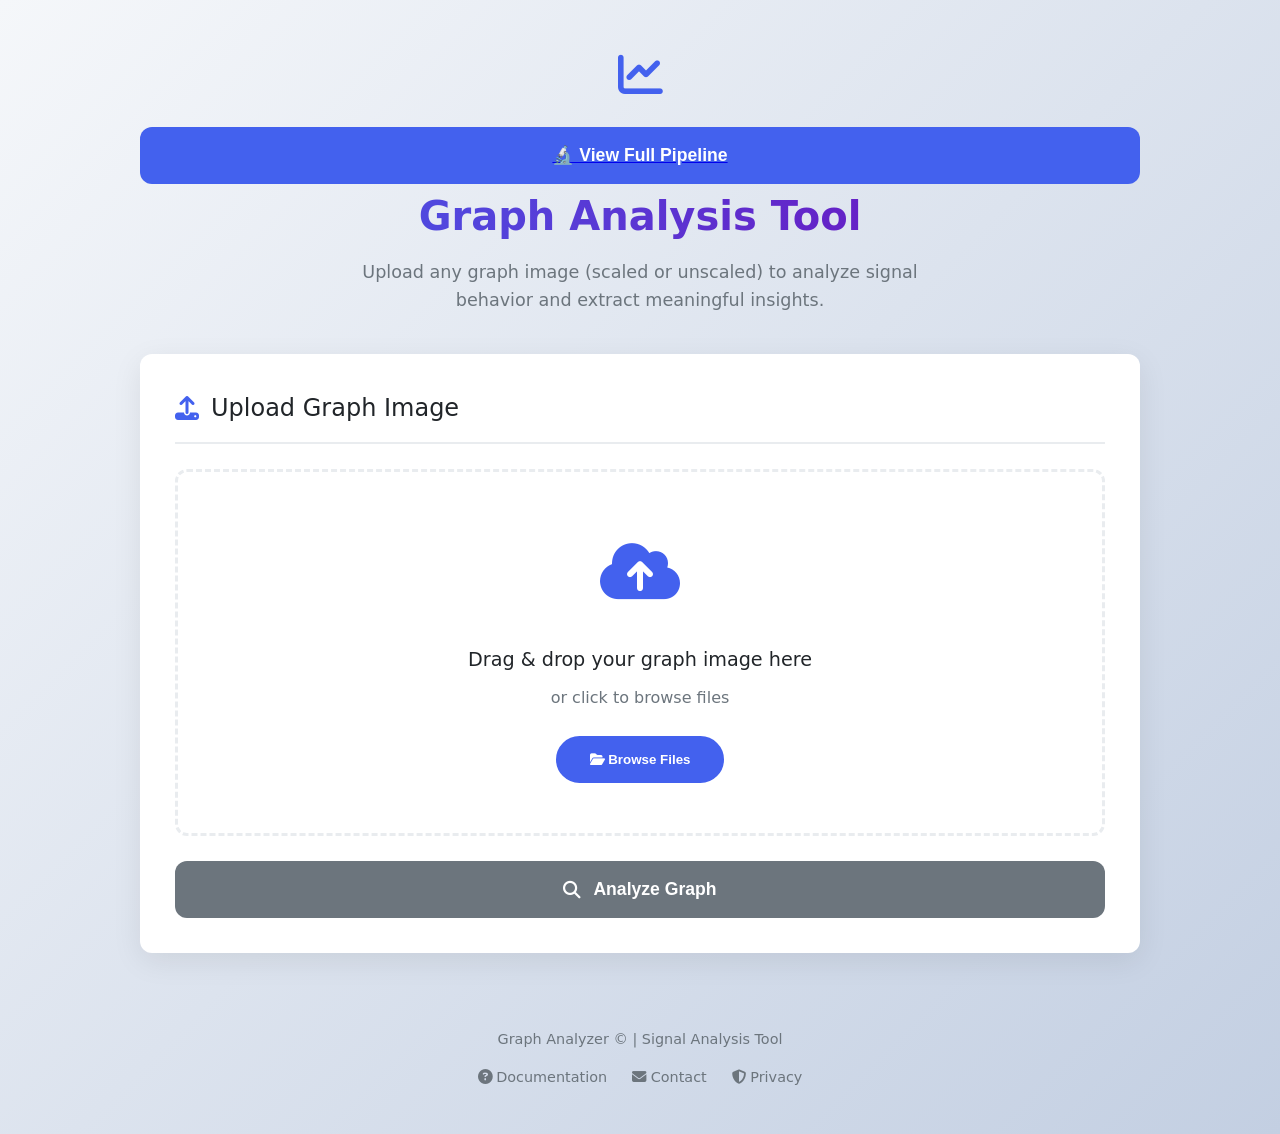
<file: templates/index.html>
<!DOCTYPE html>
<html lang="en">
<head>
    <meta charset="UTF-8">
    <meta name="viewport" content="width=device-width, initial-scale=1.0">
    <title>Graph Analyzer | Signal Analysis Tool</title>
    <link rel="stylesheet" href="https://cdnjs.cloudflare.com/ajax/libs/font-awesome/6.4.0/css/all.min.css">
    <style>
        @import url('/static/css/style.css');
    </style>
</head>
<body>
    <div class="container">
        <header>
            <div class="logo">
                <i class="fas fa-chart-line"></i>
            </div>
            <a href="/pipeline">
                <button class="analyze-btn" style="margin-top:10px;">
                🔬 View Full Pipeline
                </button>
            </a>
            <h1>Graph Analysis Tool</h1>
            <p class="subtitle">Upload any graph image (scaled or unscaled) to analyze signal behavior and extract meaningful insights.</p>
        </header>

        <main>
            <div class="card upload-card">
                <div class="card-title">
                    <i class="fas fa-upload"></i>
                    <span>Upload Graph Image</span>
                </div>
                
                <div class="upload-area" id="uploadArea">
    <div class="upload-icon">
        <i class="fas fa-cloud-upload-alt"></i>
    </div>
    <div class="upload-text">Drag & drop your graph image here</div>
    <div class="upload-subtext">or click to browse files</div>
    
    <!-- Remove the label wrapping the button -->
    <div class="file-input-wrapper">
        <input type="file" name="image" id="imageInput" class="file-input" accept="image/*">
        <button type="button" class="file-label" id="browseBtn">
            <i class="fas fa-folder-open"></i>
            Browse Files
        </button>
    </div>
</div>
                
                <div class="selected-file" id="selectedFile">
                    <div class="file-icon">
                        <i class="fas fa-file-image"></i>
                    </div>
                    <div class="file-info">
                        <div class="file-name" id="fileName">No file selected</div>
                        <div class="file-size" id="fileSize">-</div>
                    </div>
                    <button class="remove-file" id="removeFile">
                        <i class="fas fa-times"></i>
                    </button>
                </div>
                
                <button class="analyze-btn" id="analyzeBtn" disabled>
                    <i class="fas fa-search"></i>
                    Analyze Graph
                </button>
            </div>
 <!-- ======================================================
     UNSCALED GRAPH OPTIONS (HIDDEN BY DEFAULT)
====================================================== -->
<div id="unscaledOptions">
    <h3>Unscaled Graph Settings</h3>

    <div class="unscaled-grid">

        <!-- Y Axis Meaning -->
        <div class="unscaled-field">
            <label for="yAxis">Y-axis meaning</label>
            <select id="yAxis">
                <option value="">Select</option>
                <option value="vibration">Vibration / Amplitude</option>
                <option value="temperature">Temperature</option>
                <option value="pressure">Pressure</option>
                <option value="generic">Generic signal</option>
            </select>
        </div>

        <!-- Y Axis Unit -->
        <div class="unscaled-field">
<label>Y-axis unit (optional)</label>
<select id="yUnit">
    <option value="">Select unit</option>
    <option value="mm/s">mm/s</option>
    <option value="°C">°C</option>
    <option value="bar">bar</option>
    <option value="V">Volt</option>
    <option value="A">Ampere</option>
    <option value="custom">Custom</option>
</select>
        </div>

        <!-- Y Min -->
        <div class="unscaled-field">
            <label for="yMin">Y-axis minimum (optional)</label>
            <input id="yMin" type="number" step="any" placeholder="e.g. 0">
        </div>

        <!-- Y Max -->
        <div class="unscaled-field">
            <label for="yMax">Y-axis maximum (optional)</label>
            <input id="yMax" type="number" step="any" placeholder="e.g. 120">
        </div>

        <!-- X Axis Meaning -->
        <div class="unscaled-field">
            <label for="xAxis">X-axis meaning</label>
            <select id="xAxis">
                <option value="">Select</option>
                <option value="time">Time</option>
                <option value="index">Sample index</option>
                <option value="distance">Distance</option>
            </select>
        </div>

        <!-- Sampling Rate -->
        <div class="unscaled-field">
            <label for="samplingRate">Sampling rate (optional)</label>
            <input id="samplingRate" type="number" step="any" placeholder="e.g. 100 Hz">
        </div>

        <!-- Expected Behavior -->
        <div class="unscaled-field">
            <label for="behavior">Expected behavior</label>
            <select id="behavior">
                <option value="">Select</option>
                <option value="stable">Stable</option>
                <option value="cyclic">Cyclic</option>
                <option value="increasing">Increasing</option>
                <option value="decreasing">Decreasing</option>
            </select>
        </div>

        <!-- Sensitivity -->
        <div class="unscaled-field">
            <label for="sensitivity">Detection sensitivity</label>
            <select id="sensitivity">
                <option value="">Select</option>
                <option value="low">Low (strict)</option>
                <option value="medium">Medium (balanced)</option>
                <option value="high">High (early detection)</option>
            </select>
        </div>
    </div>

    <div class="unscaled-hint">
        These inputs are optional. Providing real units or axis ranges enables more precise abnormality detection.
    </div>
</div>


            <div class="loading" id="loading">
                <div class="spinner"></div>
                <p>Processing your graph image. This may take a few seconds...</p>
            </div>
            
            <div class="card result-card" id="resultCard">
                <div class="result-header">
                    <div class="result-title">
                        <i class="fas fa-chart-bar"></i>
                        Analysis Results
                    </div>
                    <div class="status-badge" id="statusBadge">Unknown</div>
                </div>
                
                <div class="info-grid">
                    <div class="info-item">
                        <div class="info-label">Graph Type</div>
                        <div class="info-value" id="graphType">-</div>
                    </div>
                    <div class="info-item">
                        <div class="info-label">Confidence</div>
                        <div class="info-value confidence" id="confidence">-</div>
                    </div>
                    <div class="info-item">
                        <div class="info-label">Analysis Time</div>
                        <div class="info-value" id="analysisTime">-</div>
                    </div>
                </div>
                
                <div class="trend-box">
                    <div class="trend-title">Trend Analysis</div>
                    <div id="trendText">No trend data available.</div>
                </div>
                
                <div class="card-title">
                    <i class="fas fa-list-check"></i>
                    <span>Triggered Rules</span>
                </div>
                <ul class="rules-list" id="rulesList">
                    <li>No rules triggered.</li>
                </ul>
                <!-- ================= EXPLAINABILITY ================= -->
    <div class="card-title">
        <i class="fas fa-brain"></i>
    <span>Analysis Explanation</span>
</div>

<div id="severityBox" class="explain-box severity"></div>

<div id="summaryBox" class="explain-box summary"></div>

<div id="whyBox" class="explain-box">
  <h4>Why this was flagged</h4>
  <ul id="whyList"></ul>
</div>

<div id="fixBox" class="explain-box">
  <h4>What could improve this</h4>
  <ul id="fixList"></ul>
</div>

                <div class="card-title">
                    <i class="fas fa-sliders-h"></i>
                    <span>Extracted Features</span>
                </div>
                <ul class="features-list" id="featuresList">
                    <li>
                        <span class="feature-name">No features extracted.</span>
                        <span class="feature-value">-</span>
                    </li>
                </ul>
            </div>
        </main>
        
        <footer>
            <p>Graph Analyzer &copy; <span id="currentYear"></span> | Signal Analysis Tool</p>
            <div class="footer-links">
                <a href="#"><i class="fas fa-question-circle"></i> Documentation</a>
                <a href="#"><i class="fas fa-envelope"></i> Contact</a>
                <a href="#"><i class="fas fa-shield-alt"></i> Privacy</a>
            </div>
        </footer>
    </div>

   <script src="/static/js/app.js"></script>

</body>
</html>
</file>
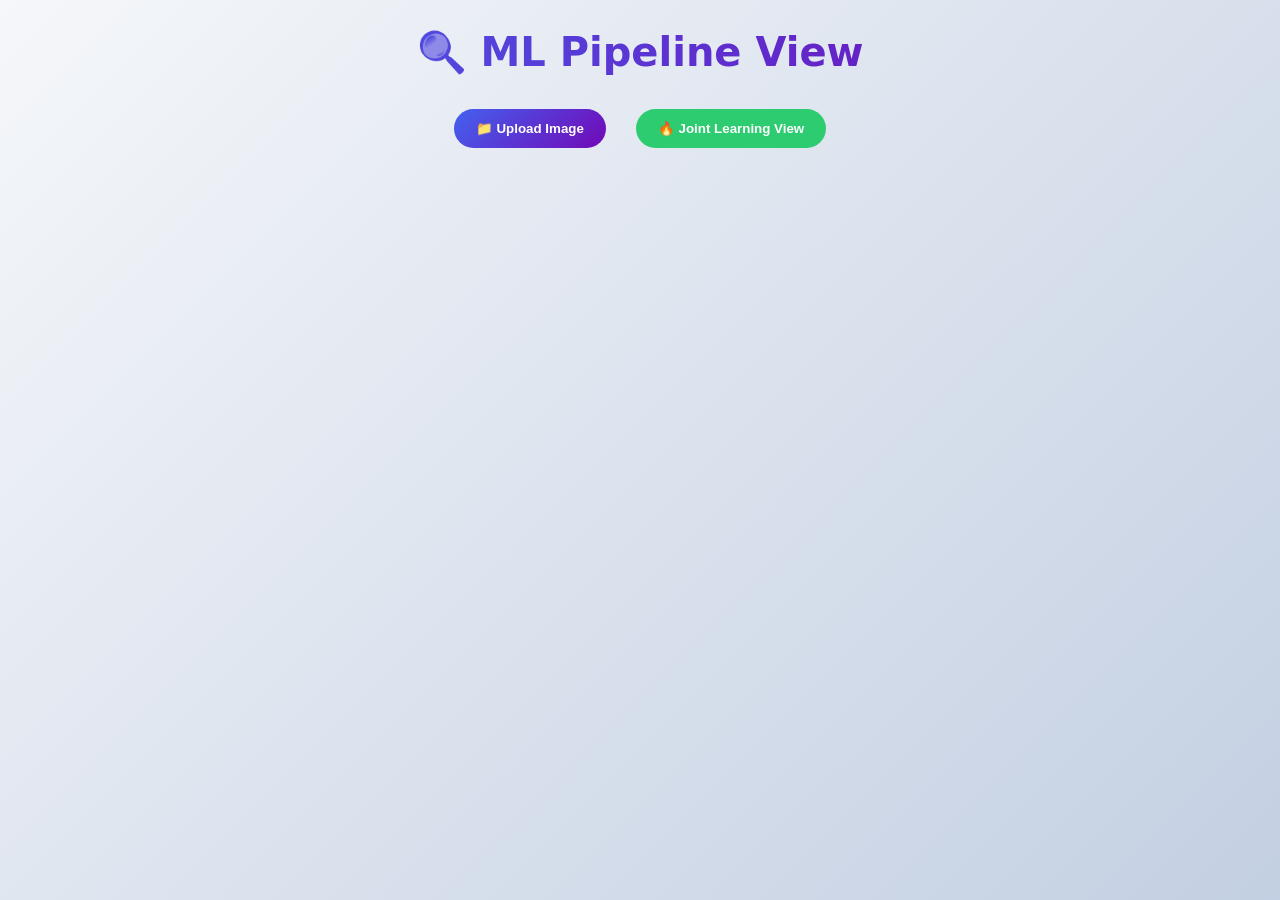
<file: templates/pipeline.html>
<!DOCTYPE html>
<html lang="en">
<head>
    <meta charset="UTF-8">
    <title>Pipeline View</title>
    <link rel="stylesheet" href="/static/css/style.css">
    <style>
        .pipeline-container {
            display: flex;
            gap: 20px;
            overflow-x: auto;
            padding: 20px;
        }

        .step-card {
            min-width: 300px;
            background: white;
            border-radius: 12px;
            padding: 20px;
            box-shadow: var(--box-shadow);
            border-top: 6px solid var(--primary);
        }

        .step-title {
            font-weight: bold;
            margin-bottom: 10px;
        }

        .step-content {
            font-size: 0.9rem;
            color: var(--gray);
        }

        .arrow {
            font-size: 2rem;
            display: flex;
            align-items: center;
        }

        pre {
            background: #f4f4f4;
            padding: 10px;
            border-radius: 8px;
            overflow-x: auto;
        }
    </style>
</head>
<body>

<div class="container">

    <h1 class="pipeline-title">🔍 ML Pipeline View</h1>

    <!-- Upload Section -->
    <div class="upload-section">
        <input type="file" id="pipelineFile" hidden />
        <button class="upload-btn" onclick="document.getElementById('pipelineFile').click()">
            📁 Upload Image
        </button>

        <span id="fileNameDisplay"></span>

        
        <button class="run-btn" onclick="runJointPipeline()">🔥 Joint Learning View</button>
    </div>

    <!-- Pipeline Steps -->
    <div class="pipeline-vertical" id="pipelineContainer"></div>

</div>

<script src="/static/js/pipeline.js"></script>
</body>
</html>
</file>
<file: static/css/style.css>
:root {
            --primary: #4361ee;
            --primary-dark: #3a56d4;
            --secondary: #7209b7;
            --success: #2ecc71;
            --warning: #f39c12;
            --danger: #e74c3c;
            --light: #f8f9fa;
            --dark: #212529;
            --gray: #6c757d;
            --light-gray: #e9ecef;
            --border-radius: 12px;
            --box-shadow: 0 8px 30px rgba(0, 0, 0, 0.08);
            --box-shadow-hover: 0 15px 40px rgba(0, 0, 0, 0.12);
            --transition: all 0.3s ease;
        }

        * {
            margin: 0;
            padding: 0;
            box-sizing: border-box;
        }

        body {
            font-family: 'Segoe UI', system-ui, -apple-system, sans-serif;
            background: linear-gradient(135deg, #f5f7fa 0%, #c3cfe2 100%);
            color: var(--dark);
            line-height: 1.6;
            min-height: 100vh;
            padding: 20px;
        }

        .container {
            max-width: 1000px;
            margin: 0 auto;
        }

        header {
            text-align: center;
            margin-bottom: 40px;
            padding-top: 20px;
        }

        .logo {
            font-size: 2.8rem;
            color: var(--primary);
            margin-bottom: 15px;
        }

        h1 {
            font-size: 2.5rem;
            font-weight: 700;
            color: var(--dark);
            margin-bottom: 10px;
            background: linear-gradient(90deg, var(--primary), var(--secondary));
            -webkit-background-clip: text;
            -webkit-text-fill-color: transparent;
            background-clip: text;
        }

        .subtitle {
            font-size: 1.1rem;
            color: var(--gray);
            max-width: 600px;
            margin: 0 auto;
        }

        .card {
            background-color: white;
            border-radius: var(--border-radius);
            box-shadow: var(--box-shadow);
            padding: 35px;
            margin-bottom: 30px;
            transition: var(--transition);
        }

        .card:hover {
            box-shadow: var(--box-shadow-hover);
        }

        .card-title {
            display: flex;
            align-items: center;
            gap: 12px;
            font-size: 1.5rem;
            color: var(--dark);
            margin-bottom: 25px;
            padding-bottom: 15px;
            border-bottom: 2px solid var(--light-gray);
        }

        .card-title i {
            color: var(--primary);
        }

        .upload-area {
            border: 3px dashed var(--light-gray);
            border-radius: var(--border-radius);
            padding: 50px 20px;
            text-align: center;
            transition: var(--transition);
            cursor: pointer;
            margin-bottom: 25px;
        }

        .upload-area:hover, .upload-area.dragover {
            border-color: var(--primary);
            background-color: rgba(67, 97, 238, 0.03);
        }

        .upload-icon {
            font-size: 4rem;
            color: var(--primary);
            margin-bottom: 20px;
        }

        .upload-text {
            font-size: 1.2rem;
            margin-bottom: 10px;
            color: var(--dark);
        }

        .upload-subtext {
            color: var(--gray);
            margin-bottom: 25px;
        }

        .file-input {
            display: none;
        }

        .file-label {
            display: inline-block;
            background-color: var(--primary);
            color: white;
            padding: 14px 32px;
            border-radius: 50px;
            font-weight: 600;
            cursor: pointer;
            transition: var(--transition);
            border: 2px solid var(--primary);
        }

        .file-label:hover {
            background-color: var(--primary-dark);
            transform: translateY(-2px);
        }

        .selected-file {
            margin-top: 20px;
            margin-bottom: 20px;
            padding: 15px;
            background-color: var(--light-gray);
            border-radius: var(--border-radius);
            display: flex;
            align-items: center;
            gap: 15px;
            display: none;
        }

        .selected-file.show {
            display: flex;
        }

        .file-icon {
            font-size: 1.8rem;
            color: var(--primary);
        }

        .file-info {
            flex-grow: 1;
            text-align: left;
        }

        .file-name {
            font-weight: 600;
            margin-bottom: 5px;
        }

        .file-size {
            color: var(--gray);
            font-size: 0.9rem;
        }

        .remove-file {
            background: none;
            border: none;
            color: var(--danger);
            font-size: 1.2rem;
            cursor: pointer;
            transition: var(--transition);
        }

        .remove-file:hover {
            transform: scale(1.2);
        }

        .analyze-btn {
            width: 100%;
            background-color: var(--primary);
            color: white;
            border: none;
            padding: 18px;
            border-radius: var(--border-radius);
            font-size: 1.1rem;
            font-weight: 600;
            cursor: pointer;
            transition: var(--transition);
            display: flex;
            justify-content: center;
            align-items: center;
            gap: 12px;
        }

        .analyze-btn:hover {
            background-color: var(--primary-dark);
            transform: translateY(-3px);
        }

        .analyze-btn:disabled {
            background-color: var(--gray);
            cursor: not-allowed;
            transform: none;
        }

        .loading {
            display: none;
            text-align: center;
            padding: 30px;
        }

        .loading.show {
            display: block;
        }

        .spinner {
            width: 50px;
            height: 50px;
            border: 5px solid var(--light-gray);
            border-top: 5px solid var(--primary);
            border-radius: 50%;
            animation: spin 1s linear infinite;
            margin: 0 auto 20px;
        }
        /* ===============================
   Unscaled Graph Settings Card
================================ */
#unscaledOptions {
    display: none;
    margin-top: 24px;
    padding: 24px;
    /* background: linear-gradient(180deg, #f8fafc, #eef2f7); */
    background-color: white;
    margin-bottom: 24px;
    border-radius: 14px;
    border: 1px solid #dbe2ea;
    box-shadow: 0 10px 25px rgba(0,0,0,0.06);
}

#unscaledOptions h3 {
    margin-bottom: 18px;
    font-size: 1.3rem;
    font-weight: 600;
    color: #1f2937;
}

.unscaled-grid {
    display: grid;
    grid-template-columns: repeat(auto-fit, minmax(240px, 1fr));
    gap: 18px;
}

.unscaled-field {
    display: flex;
    flex-direction: column;
}

.unscaled-field label {
    font-size: 0.85rem;
    font-weight: 600;
    margin-bottom: 6px;
    color: #374151;
}

.unscaled-field select,
.unscaled-field input {
    padding: 10px 12px;
    font-size: 0.9rem;
    border-radius: 8px;
    border: 1px solid #cbd5e1;
    background: #fff;
}

.unscaled-field input::placeholder {
    color: #9ca3af;
}

.unscaled-hint {
    margin-top: 16px;
    font-size: 0.85rem;
    color: #6b7280;
}
.explain-box {
    background: #f8f9fa;
    border-radius: 10px;
    padding: 18px;
    margin-bottom: 20px;
}

.explain-box h4 {
    margin-bottom: 10px;
    color: #212529;
}

.explain-box ul {
    padding-left: 20px;
}

.explain-box li {
    margin-bottom: 8px;
}

/* Severity colors */
.severity-high {
    border-left: 6px solid #e74c3c;
    background: rgba(231, 76, 60, 0.08);
}

.severity-medium {
    border-left: 6px solid #f39c12;
    background: rgba(243, 156, 18, 0.08);
}

.severity-low {
    border-left: 6px solid #2ecc71;
    background: rgba(46, 204, 113, 0.08);
}

.summary {
    font-weight: 500;
    line-height: 1.5;
}

        @keyframes spin {
            0% { transform: rotate(0deg); }
            100% { transform: rotate(360deg); }
        }

        .result-card {
            display: none;
        }

        .result-card.show {
            display: block;
        }

        .result-header {
            display: flex;
            justify-content: space-between;
            align-items: center;
            margin-bottom: 25px;
            padding-bottom: 15px;
            border-bottom: 2px solid var(--light-gray);
        }

        .result-title {
            font-size: 1.5rem;
            color: var(--dark);
        }

        .status-badge {
            padding: 8px 18px;
            border-radius: 50px;
            font-weight: 600;
            font-size: 0.9rem;
            text-transform: uppercase;
            letter-spacing: 0.5px;
        }

        .status-success {
            background-color: rgba(46, 204, 113, 0.15);
            color: #27ae60;
        }

        .status-warning {
            background-color: rgba(243, 156, 18, 0.15);
            color: #d35400;
        }

        .status-danger {
            background-color: rgba(231, 76, 60, 0.15);
            color: #c0392b;
        }

        .info-grid {
            display: grid;
            grid-template-columns: repeat(auto-fit, minmax(250px, 1fr));
            gap: 20px;
            margin-bottom: 30px;
        }

        .info-item {
            background-color: var(--light);
            padding: 20px;
            border-radius: var(--border-radius);
            border-left: 4px solid var(--primary);
        }

        .info-label {
            font-size: 0.9rem;
            color: var(--gray);
            margin-bottom: 8px;
            text-transform: uppercase;
            letter-spacing: 0.5px;
        }

        .info-value {
            font-size: 1.3rem;
            font-weight: 600;
            color: var(--dark);
        }

        .info-value.confidence {
            color: var(--primary);
        }

        .trend-box {
            background-color: var(--light);
            padding: 25px;
            border-radius: var(--border-radius);
            margin-bottom: 30px;
            border-left: 4px solid var(--secondary);
        }

        .trend-title {
            font-size: 1.2rem;
            margin-bottom: 15px;
            color: var(--dark);
        }

        .rules-list, .features-list {
            list-style-type: none;
            margin-top: 15px;
        }

        .rules-list li, .features-list li {
            padding: 12px 15px;
            margin-bottom: 10px;
            background-color: var(--light);
            border-radius: 8px;
            border-left: 4px solid var(--warning);
            transition: var(--transition);
        }

        .rules-list li:hover, .features-list li:hover {
            transform: translateX(5px);
        }

        .features-list li {
            border-left-color: var(--primary);
            display: flex;
            justify-content: space-between;
        }

        .feature-name {
            font-weight: 600;
        }

        .feature-value {
            color: var(--primary);
            font-family: 'Courier New', monospace;
        }

        footer {
            text-align: center;
            margin-top: 50px;
            padding: 25px;
            color: var(--gray);
            font-size: 0.9rem;
        }

        .footer-links {
            display: flex;
            justify-content: center;
            gap: 25px;
            margin-top: 15px;
        }

        .footer-links a {
            color: var(--gray);
            text-decoration: none;
            transition: var(--transition);
        }

        .footer-links a:hover {
            color: var(--primary);
        }

        @media (max-width: 768px) {
            .container {
                padding: 0 10px;
            }
            
            .card {
                padding: 25px 20px;
            }
            
            h1 {
                font-size: 2rem;
            }
            
            .info-grid {
                grid-template-columns: 1fr;
            }
        }

    /* ===============================
   PIPELINE PAGE STYLING
================================ */

.pipeline-title {
    text-align: center;
    margin-bottom: 25px;
}

/* Upload Section */
.upload-section {
    display: flex;
    justify-content: center;
    align-items: center;
    gap: 15px;
    margin-bottom: 30px;
}

/* Upload Button */
.upload-btn {
    background: linear-gradient(135deg, #4361ee, #7209b7);
    color: white;
    padding: 12px 22px;
    border-radius: 30px;
    border: none;
    cursor: pointer;
    font-weight: 600;
    transition: 0.3s;
}

.upload-btn:hover {
    transform: translateY(-2px);
    box-shadow: 0 8px 20px rgba(0,0,0,0.15);
}

/* Run Button */
.run-btn {
    background: #2ecc71;
    color: white;
    padding: 12px 22px;
    border-radius: 30px;
    border: none;
    cursor: pointer;
    font-weight: 600;
    transition: 0.3s;
}

.run-btn:hover {
    background: #27ae60;
    transform: translateY(-2px);
}

/* File Name */
#fileNameDisplay {
    font-size: 0.9rem;
    color: var(--gray);
}

/* Vertical Pipeline */
.pipeline-vertical {
    display: flex;
    flex-direction: column;
    gap: 20px;
    align-items: center;
}

/* Step Card */
.step-card {
    width: 90%;
    max-width: 800px;
    background: white;
    border-radius: 14px;
    padding: 20px;
    box-shadow: var(--box-shadow);
    border-left: 6px solid var(--primary);
}

/* Step Title */
.step-title {
    font-size: 1.2rem;
    font-weight: 600;
    margin-bottom: 10px;
}

/* Arrow */
.step-arrow {
    font-size: 1.8rem;
    color: var(--primary);
}

/* Code Block */
.step-card pre {
    background: #f1f5f9;
    padding: 12px;
    border-radius: 8px;
    overflow-x: auto;
    font-size: 0.8rem;
}

/* LF TABLE */
.lf-table {
    width: 100%;
    border-collapse: collapse;
    margin-top: 10px;
}

.lf-table th, .lf-table td {
    padding: 10px;
    border-bottom: 1px solid #ddd;
    text-align: left;
}

.lf-table th {
    background: #f4f6f8;
}

/* BADGES */
.badge {
    padding: 5px 10px;
    border-radius: 12px;
    font-size: 0.75rem;
    font-weight: bold;
}

.badge.red {
    background: #ffe5e5;
    color: #e74c3c;
}

.badge.green {
    background: #e6ffed;
    color: #27ae60;
}

.badge.gray {
    background: #eee;
    color: #555;
}
/* Progress Bar */
.progress-bar {
    width: 100%;
    height: 10px;
    background: #eee;
    border-radius: 10px;
    margin: 10px 0;
}

.progress-fill {
    height: 100%;
    background: linear-gradient(90deg, #27ae60, #f39c12, #e74c3c);
    border-radius: 10px;
}

/* Range Labels */
.range-labels {
    display: flex;
    justify-content: space-between;
    font-size: 0.75rem;
    color: #666;
}
</file>
